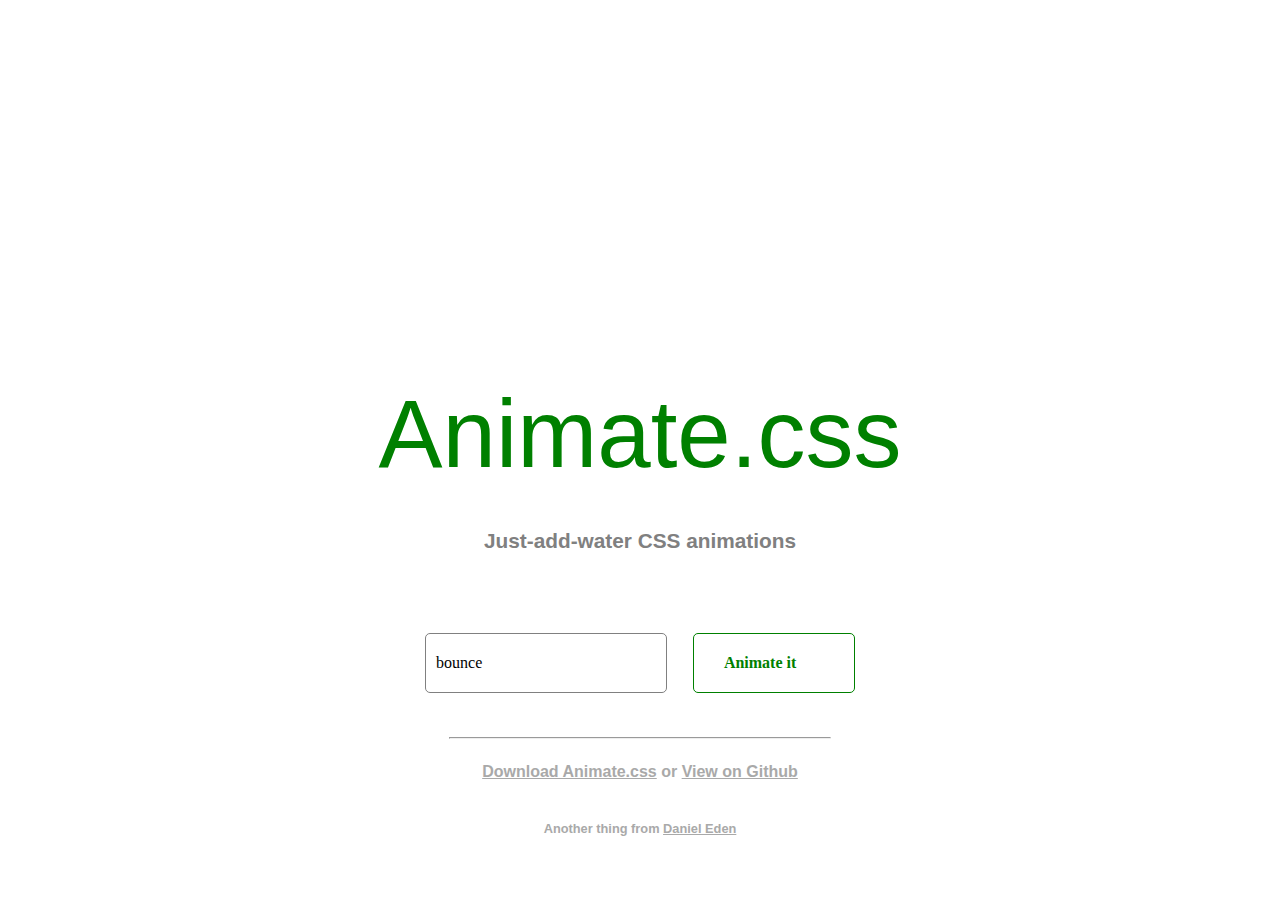
<file: Day 1/animate_index.html>
<!DOCTYPE html>
<html>
<head>
	<title>Animate.css</title>
	<style>
			header{
				color: green;
				font-size: 6em;
				text-align: center;
				font-family: sans-serif;
				margin-top: 30%;
				margin-bottom: 40px;
			}
			h1{
				font-size: 1.3em;
				text-align: center;
				font-family: arial;
				color: grey;
				margin-bottom: 80px
			}
			p{
				display: inline-block;
				text-align: center;
			}
			#drop{
				
				margin-left: 33%;
				border: 1px solid grey;
				padding: 20px 130px 20px 10px;
				width: 100px;
				float: left;
				border-radius: 5px;
				
			}
			#button{
				margin-right: 33%;
				border: 1px solid grey;
				padding: 20px 30px 20px 30px;
				width: 100px;
				float: right;
				border: 1px solid green;
				border-radius: 5px;
				color: green;
			}

			hr{
				margin-top: 68px;

				width: 30%;
			}
			h2{
				font-size: 1em;
				text-align: center;
				margin-top: -20px;
				font-family: sans-serif;
				color: darkgrey;
			}
			h3{
				text-align: center;
				font-size: .8em;
				margin-top: 40px;
				font-family: sans-serif;
				color: darkgrey;
			}
			a{
				color: darkgrey;
			}
	</style>
</head>
<body>
		<header>Animate.css</header>
		<h1>Just-add-water CSS animations</h1>
		<p>
			<div id="drop">
			
					bounce
				
			</div>
			<div id="button">
			
					<strong> Animate it
					</strong>
			</div>

			<hr>
		</p>
		<h2> <a href="">Download Animate.css</a> or <a href="">View on Github</a></h2>
		<h3>Another thing from <a href="">Daniel Eden</a></h3>
</body>
</html>
</file>
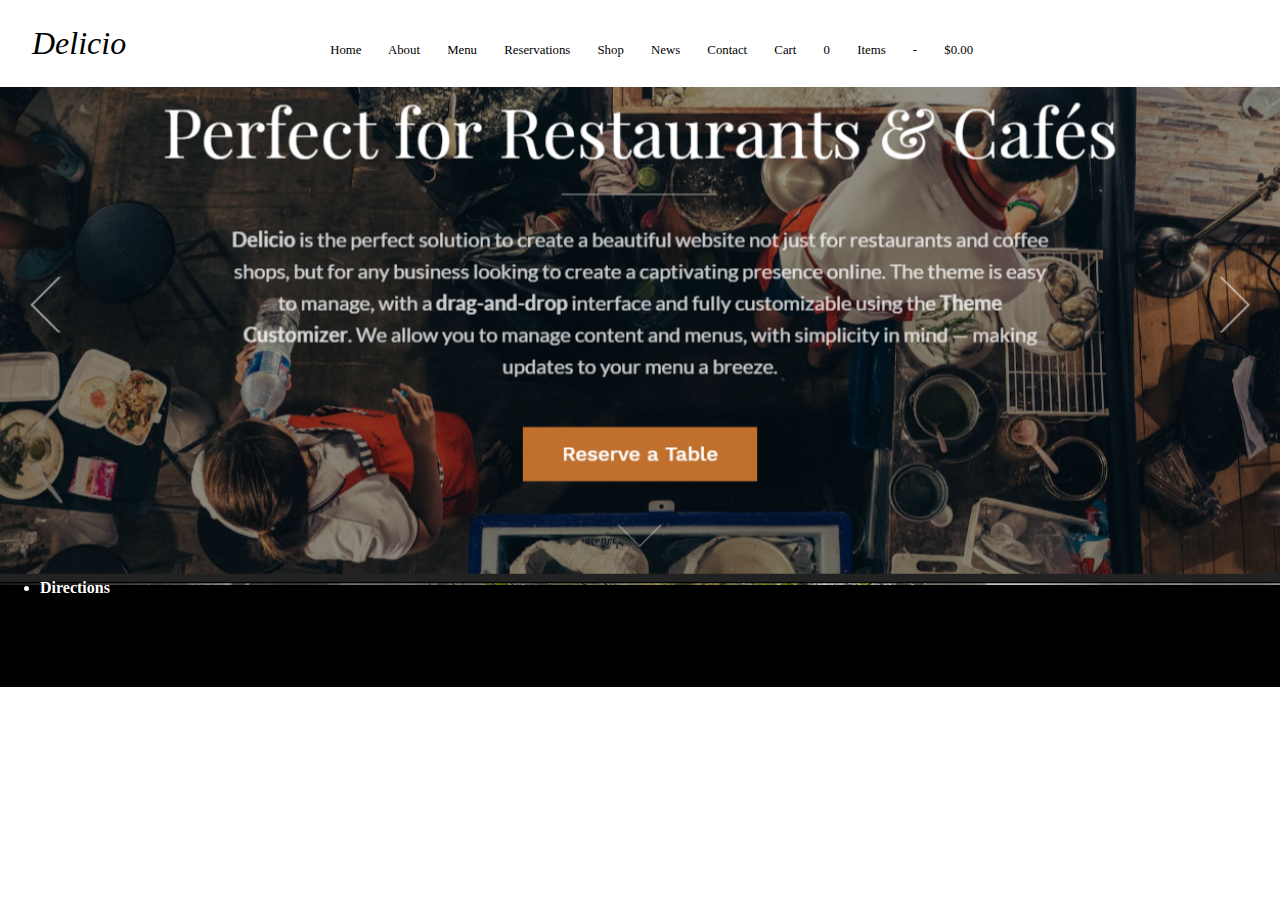
<file: Day 2/delicio_index.html>
<!DOCTYPE html>
<html>
<head>
	<title>Delicio</title>
	<link rel="stylesheet" type="text/css" href="delicio.css">
</head>
<body>
	<div class="wrapper">
		<div class="heading">
			<div class="logo">
				Delicio
			</div>
			<div class="navbar">
				Home About Menu Reservations Shop News Contact Cart 0 Items - $0.00
			</div>
		</div>
		<img class="splash" src="Capture3.PNG">
		<div class="footer">
			<div class="1">
				<div>
					<ul>
						<li class="head"><strong>Directions</strong></li>
						<li>John's Grill</li>
						<li>63 Ellis St,</li>
						<li>San Francisco, CA</li>
						<li>(415) 986-3274</li>
						<li class="link">Get directions</li>
					</ul>
				</div>
			</div>
			<div class="2">
				
			</div>
			<div class="3">
				
			</div>
			<div class="4">
				
			</div>
		</div>
		<div class="credits">
		</div>
	</div>
</body>
</html>
</file>
<file: Day 2/delicio.css>
body {
	padding: 0;
	margin: 0;
}

.heading {
	width:95%;
	margin:auto;
	margin-top: 25px;
	margin-bottom: 25px;
}

.logo {
	font-size: 2em;
	font-style: italic;
	display: inline-block;
	margin-right: 200px;


}

.navbar {
	display: inline-block;
	word-spacing: 24px;
	font-size: .8em;
}

.splash {
	width: 100%;
	margin-bottom: 0px;
	padding-bottom: 0px;
	background-color: black;
}

.footer {
	margin-top: -26px;
	padding-top: 0px;
	background-color: black;
}

.head {
	font-style: bold;
	color: white;
}
</file>
